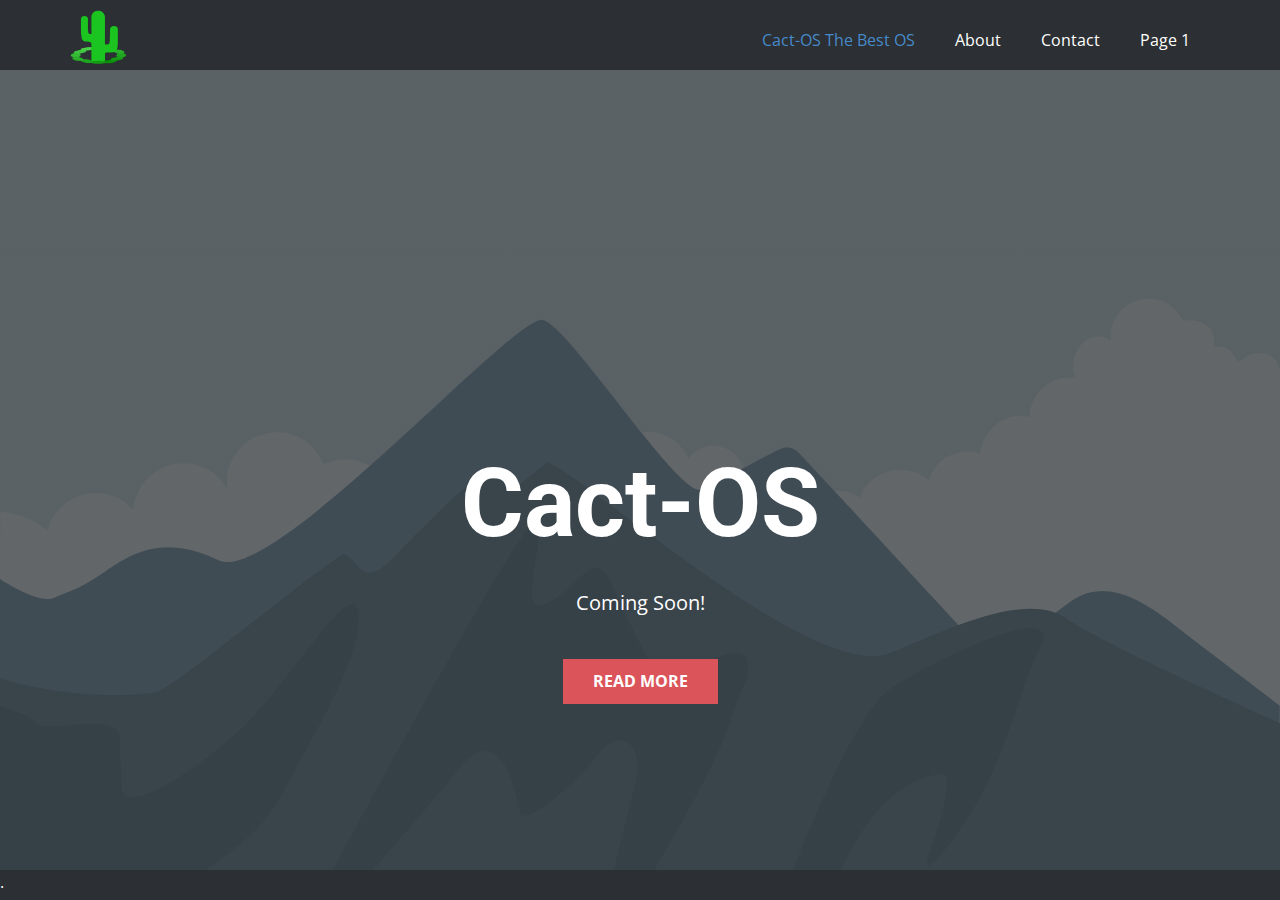
<file: index.html>
<!DOCTYPE html>
<html style="font-size: 16px;">
  <head>
	  <link href="https://Minimalist.coolcodersj.repl.co/style.css" rel="stylesheet" type="text/css" />
    <meta name="viewport" content="width=device-width, initial-scale=1.0">
    <meta charset="utf-8">
    <meta name="keywords" content="os">
    <meta name="description" content="Cact-OS is a free OS for your pc!
This OS should not be used as your main OS">
    <meta name="page_type" content="np-template-header-footer-from-plugin">
    <title>Cact-OS The Best OS</title>
    <link rel="stylesheet" href="nicepage.css" media="screen">
<link rel="stylesheet" href="Cact-OS-The-Best-OS.css" media="screen">
    <script class="u-script" type="text/javascript" src="jquery.js" defer=""></script>
    <script class="u-script" type="text/javascript" src="nicepage.js" defer=""></script>
    <meta name="generator" content="Nicepage 3.8.0, nicepage.com">
    <link id="u-theme-google-font" rel="stylesheet" href="https://fonts.googleapis.com/css?family=Roboto:100,100i,300,300i,400,400i,500,500i,700,700i,900,900i|Open+Sans:300,300i,400,400i,600,600i,700,700i,800,800i">


    <script type="application/ld+json">{
		"@context": "http://schema.org",
		"@type": "Organization",
		"name": "",
		"url": "index.html"
}</script>
    <meta property="og:title" content="Cact-OS The Best OS">
    <meta property="og:type" content="website">
    <meta property="og:description" content="Cact-OS is a free OS for your pc!
This OS should not be used as your main OS">
    <meta name="theme-color" content="#478ac9">
    <link rel="canonical" href="index.html">
    <meta property="og:url" content="index.html">
  </head>
  <body data-home-page="Cact-OS-The-Best-OS.html" data-home-page-title="Cact-OS The Best OS" class="u-body"><header class="u-clearfix u-header u-header" id="sec-d1e7"><div class="u-clearfix u-sheet u-sheet-1">
        <nav class="u-menu u-menu-dropdown u-offcanvas u-menu-1">
          <div class="menu-collapse" style="font-size: 1rem; letter-spacing: 0px;">
            <a class="u-button-style u-custom-left-right-menu-spacing u-custom-padding-bottom u-custom-top-bottom-menu-spacing u-nav-link u-text-active-palette-1-base u-text-hover-palette-2-base" href="#">
              <svg><use xmlns:xlink="http://www.w3.org/1999/xlink" xlink:href="#menu-hamburger"></use></svg>
              <svg version="1.1" xmlns="http://www.w3.org/2000/svg" xmlns:xlink="http://www.w3.org/1999/xlink"><defs><symbol id="menu-hamburger" viewBox="0 0 16 16" style="width: 16px; height: 16px;"><rect y="1" width="16" height="2"></rect><rect y="7" width="16" height="2"></rect><rect y="13" width="16" height="2"></rect>
</symbol>
</defs></svg>
            </a>
          </div>
          <div class="u-nav-container">
            <ul class="u-nav u-unstyled u-nav-1"><li class="u-nav-item"><a class="u-button-style u-nav-link u-text-active-palette-1-base u-text-hover-palette-2-base" href="Cact-OS-The-Best-OS.html" style="padding: 10px 20px;">Cact-OS The Best OS</a>
</li><li class="u-nav-item"><a class="u-button-style u-nav-link u-text-active-palette-1-base u-text-hover-palette-2-base" href="About.html" style="padding: 10px 20px;">About</a>
</li><li class="u-nav-item"><a class="u-button-style u-nav-link u-text-active-palette-1-base u-text-hover-palette-2-base" href="Contact.html" style="padding: 10px 20px;">Contact</a>
</li><li class="u-nav-item"><a class="u-button-style u-nav-link u-text-active-palette-1-base u-text-hover-palette-2-base" href="Page-1.html" style="padding: 10px 20px;">Page 1</a>
</li></ul>
          </div>
          <div class="u-nav-container-collapse">
            <div class="u-black u-container-style u-inner-container-layout u-opacity u-opacity-95 u-sidenav">
              <div class="u-sidenav-overflow">
                <div class="u-menu-close"></div>
                <ul class="u-align-center u-nav u-popupmenu-items u-unstyled u-nav-2"><li class="u-nav-item"><a class="u-button-style u-nav-link" href="Cact-OS-The-Best-OS.html">Cact-OS The Best OS</a>
</li><li class="u-nav-item"><a class="u-button-style u-nav-link" href="About.html">About</a>
</li><li class="u-nav-item"><a class="u-button-style u-nav-link" href="Contact.html">Contact</a>
</li><li class="u-nav-item"><a class="u-button-style u-nav-link" href="Page-1.html">Page 1</a>
</li></ul>
              </div>
            </div>
            <div class="u-black u-menu-overlay u-opacity u-opacity-70"></div>
          </div>
        </nav>
        <a href="https://cact-os.github.io/"><img src="images/79711773.png" alt="" class="u-image u-image-default u-preserve-proportions u-image-1" data-image-width="200" data-image-height="200"></a>
      </div></header>
    <section class="u-align-center u-clearfix u-image u-shading u-section-1" src="" data-image-width="256" data-image-height="256" id="sec-c2dc">
      <div class="u-clearfix u-sheet u-sheet-1">
        <h1 class="u-text u-title u-text-1">Cact-OS</h1>
        <p class="u-large-text u-text u-text-variant u-text-2">Coming Soon!</p>
        <a href="#" class="u-btn u-button-style u-palette-2-base u-btn-1">Read More</a>
      </div>
    </section>


      </a>.
    </section>
  </body>
</html>
</file>
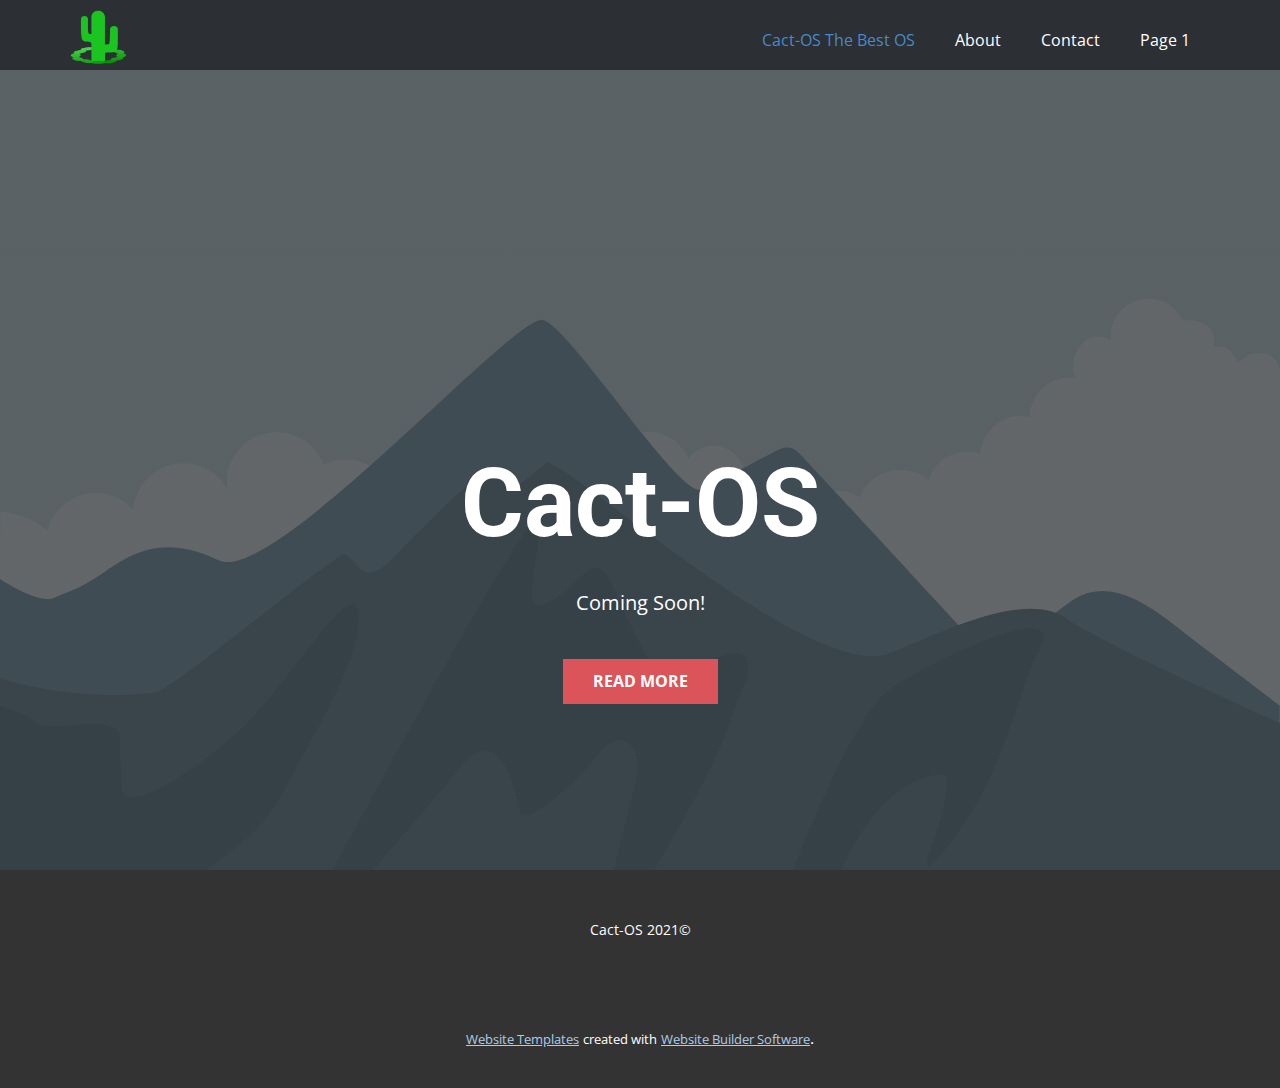
<file: Cact-OS-The-Best-OS.html>
<!DOCTYPE html>
<html style="font-size: 16px;">
  <head>
    <meta name="viewport" content="width=device-width, initial-scale=1.0">
    <meta charset="utf-8">
    <meta name="keywords" content="os">
    <meta name="description" content="Cact-OS is a free OS for your pc!
This OS should not be used as your main OS">
    <meta name="page_type" content="np-template-header-footer-from-plugin">
    <title>Cact-OS The Best OS</title>
    <link rel="stylesheet" href="nicepage.css" media="screen">
<link rel="stylesheet" href="Cact-OS-The-Best-OS.css" media="screen">
    <script class="u-script" type="text/javascript" src="jquery.js" defer=""></script>
    <script class="u-script" type="text/javascript" src="nicepage.js" defer=""></script>
    <meta name="generator" content="Nicepage 3.8.0, nicepage.com">
    <link id="u-theme-google-font" rel="stylesheet" href="https://fonts.googleapis.com/css?family=Roboto:100,100i,300,300i,400,400i,500,500i,700,700i,900,900i|Open+Sans:300,300i,400,400i,600,600i,700,700i,800,800i">


    <script type="application/ld+json">{
		"@context": "http://schema.org",
		"@type": "Organization",
		"name": "",
		"url": "index.html"
}</script>
    <meta property="og:title" content="Cact-OS The Best OS">
    <meta property="og:type" content="website">
    <meta property="og:description" content="Cact-OS is a free OS for your pc!
This OS should not be used as your main OS">
    <meta name="theme-color" content="#478ac9">
    <link rel="canonical" href="index.html">
    <meta property="og:url" content="index.html">
  </head>
  <body class="u-body"><header class="u-clearfix u-header u-header" id="sec-d1e7"><div class="u-clearfix u-sheet u-sheet-1">
        <nav class="u-menu u-menu-dropdown u-offcanvas u-menu-1">
          <div class="menu-collapse" style="font-size: 1rem; letter-spacing: 0px;">
            <a class="u-button-style u-custom-left-right-menu-spacing u-custom-padding-bottom u-custom-top-bottom-menu-spacing u-nav-link u-text-active-palette-1-base u-text-hover-palette-2-base" href="#">
              <svg><use xmlns:xlink="http://www.w3.org/1999/xlink" xlink:href="#menu-hamburger"></use></svg>
              <svg version="1.1" xmlns="http://www.w3.org/2000/svg" xmlns:xlink="http://www.w3.org/1999/xlink"><defs><symbol id="menu-hamburger" viewBox="0 0 16 16" style="width: 16px; height: 16px;"><rect y="1" width="16" height="2"></rect><rect y="7" width="16" height="2"></rect><rect y="13" width="16" height="2"></rect>
</symbol>
</defs></svg>
            </a>
          </div>
          <div class="u-nav-container">
            <ul class="u-nav u-unstyled u-nav-1"><li class="u-nav-item"><a class="u-button-style u-nav-link u-text-active-palette-1-base u-text-hover-palette-2-base" href="Cact-OS-The-Best-OS.html" style="padding: 10px 20px;">Cact-OS The Best OS</a>
</li><li class="u-nav-item"><a class="u-button-style u-nav-link u-text-active-palette-1-base u-text-hover-palette-2-base" href="About.html" style="padding: 10px 20px;">About</a>
</li><li class="u-nav-item"><a class="u-button-style u-nav-link u-text-active-palette-1-base u-text-hover-palette-2-base" href="Contact.html" style="padding: 10px 20px;">Contact</a>
</li><li class="u-nav-item"><a class="u-button-style u-nav-link u-text-active-palette-1-base u-text-hover-palette-2-base" href="Page-1.html" style="padding: 10px 20px;">Page 1</a>
</li></ul>
          </div>
          <div class="u-nav-container-collapse">
            <div class="u-black u-container-style u-inner-container-layout u-opacity u-opacity-95 u-sidenav">
              <div class="u-sidenav-overflow">
                <div class="u-menu-close"></div>
                <ul class="u-align-center u-nav u-popupmenu-items u-unstyled u-nav-2"><li class="u-nav-item"><a class="u-button-style u-nav-link" href="Cact-OS-The-Best-OS.html">Cact-OS The Best OS</a>
</li><li class="u-nav-item"><a class="u-button-style u-nav-link" href="About.html">About</a>
</li><li class="u-nav-item"><a class="u-button-style u-nav-link" href="Contact.html">Contact</a>
</li><li class="u-nav-item"><a class="u-button-style u-nav-link" href="Page-1.html">Page 1</a>
</li></ul>
              </div>
            </div>
            <div class="u-black u-menu-overlay u-opacity u-opacity-70"></div>
          </div>
        </nav>
        <a href="https://cact-os.github.io/"><img src="images/79711773.png" alt="" class="u-image u-image-default u-preserve-proportions u-image-1" data-image-width="200" data-image-height="200"></a>
      </div></header>
    <section class="u-align-center u-clearfix u-image u-shading u-section-1" src="" data-image-width="256" data-image-height="256" id="sec-c2dc">
      <div class="u-clearfix u-sheet u-sheet-1">
        <h1 class="u-text u-title u-text-1">Cact-OS</h1>
        <p class="u-large-text u-text u-text-variant u-text-2">Coming Soon!</p>
        <a href="#" class="u-btn u-button-style u-palette-2-base u-btn-1">Read More</a>
      </div>
    </section>


    <footer class="u-align-center u-clearfix u-footer u-grey-80 u-footer" id="sec-3c33"><div class="u-clearfix u-sheet u-sheet-1">
        <p class="u-small-text u-text u-text-variant u-text-1">Cact-OS 2021©</p>
      </div></footer>
    <section class="u-backlink u-clearfix u-grey-80">
      <a class="u-link" href="https://nicepage.com/website-templates" target="_blank">
        <span>Website Templates</span>
      </a>
      <p class="u-text">
        <span>created with</span>
      </p>
      <a class="u-link" href="https://nicepage.com/" target="_blank">
        <span>Website Builder Software</span>
      </a>.
    </section>
  </body>
</html>
</file>
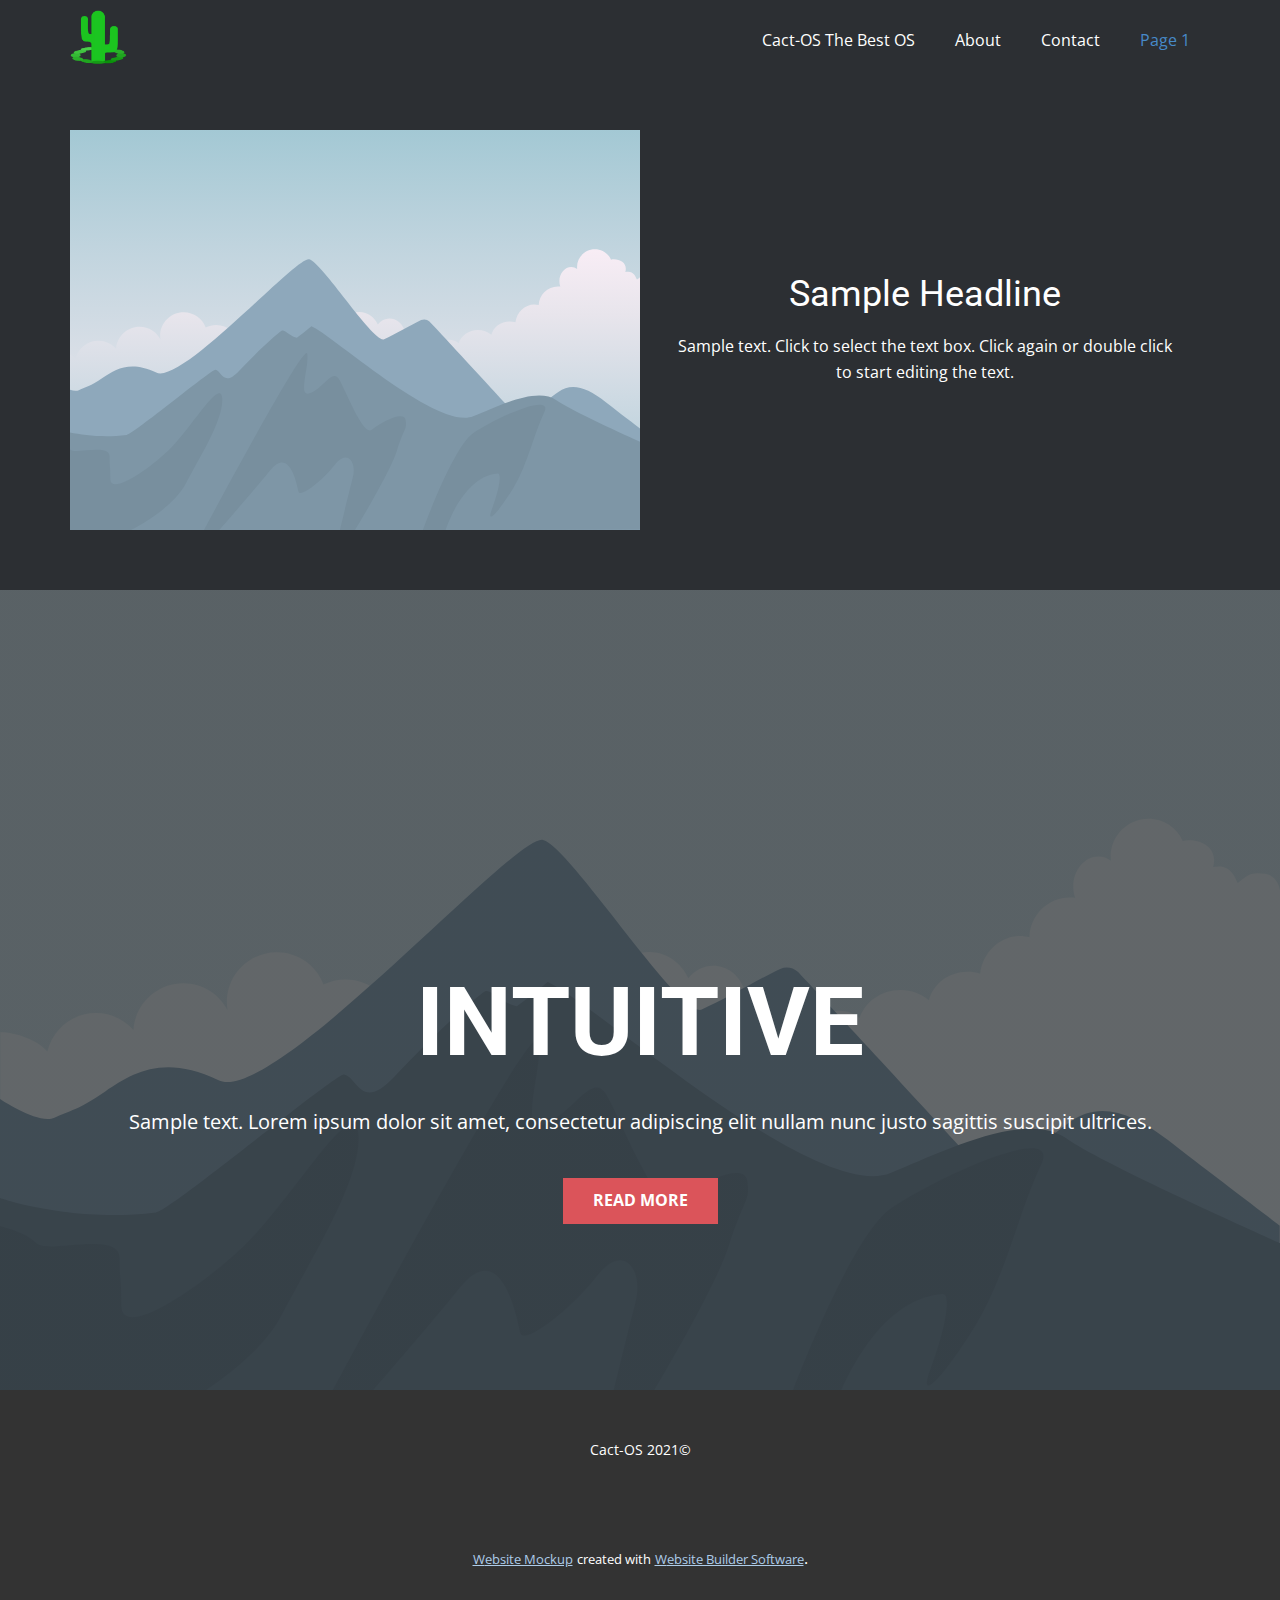
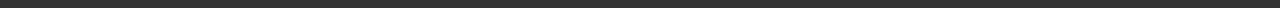
<file: Page-1.html>
<!DOCTYPE html>
<html style="font-size: 16px;">
  <head>
    <meta name="viewport" content="width=device-width, initial-scale=1.0">
    <meta charset="utf-8">
    <meta name="keywords" content="INTUITIVE">
    <meta name="description" content="">
    <meta name="page_type" content="np-template-header-footer-from-plugin">
    <title>Page 1</title>
    <link rel="stylesheet" href="nicepage.css" media="screen">
<link rel="stylesheet" href="Page-1.css" media="screen">
    <script class="u-script" type="text/javascript" src="jquery.js" defer=""></script>
    <script class="u-script" type="text/javascript" src="nicepage.js" defer=""></script>
    <meta name="generator" content="Nicepage 3.8.0, nicepage.com">
    <link id="u-theme-google-font" rel="stylesheet" href="https://fonts.googleapis.com/css?family=Roboto:100,100i,300,300i,400,400i,500,500i,700,700i,900,900i|Open+Sans:300,300i,400,400i,600,600i,700,700i,800,800i">



    <script type="application/ld+json">{
		"@context": "http://schema.org",
		"@type": "Organization",
		"name": "",
		"url": "index.html"
}</script>
    <meta property="og:title" content="Page 1">
    <meta property="og:type" content="website">
    <meta name="theme-color" content="#478ac9">
    <link rel="canonical" href="index.html">
    <meta property="og:url" content="index.html">
  </head>
  <body class="u-body"><header class="u-clearfix u-header u-header" id="sec-d1e7"><div class="u-clearfix u-sheet u-sheet-1">
        <nav class="u-menu u-menu-dropdown u-offcanvas u-menu-1">
          <div class="menu-collapse" style="font-size: 1rem; letter-spacing: 0px;">
            <a class="u-button-style u-custom-left-right-menu-spacing u-custom-padding-bottom u-custom-top-bottom-menu-spacing u-nav-link u-text-active-palette-1-base u-text-hover-palette-2-base" href="#">
              <svg><use xmlns:xlink="http://www.w3.org/1999/xlink" xlink:href="#menu-hamburger"></use></svg>
              <svg version="1.1" xmlns="http://www.w3.org/2000/svg" xmlns:xlink="http://www.w3.org/1999/xlink"><defs><symbol id="menu-hamburger" viewBox="0 0 16 16" style="width: 16px; height: 16px;"><rect y="1" width="16" height="2"></rect><rect y="7" width="16" height="2"></rect><rect y="13" width="16" height="2"></rect>
</symbol>
</defs></svg>
            </a>
          </div>
          <div class="u-nav-container">
            <ul class="u-nav u-unstyled u-nav-1"><li class="u-nav-item"><a class="u-button-style u-nav-link u-text-active-palette-1-base u-text-hover-palette-2-base" href="Cact-OS-The-Best-OS.html" style="padding: 10px 20px;">Cact-OS The Best OS</a>
</li><li class="u-nav-item"><a class="u-button-style u-nav-link u-text-active-palette-1-base u-text-hover-palette-2-base" href="About.html" style="padding: 10px 20px;">About</a>
</li><li class="u-nav-item"><a class="u-button-style u-nav-link u-text-active-palette-1-base u-text-hover-palette-2-base" href="Contact.html" style="padding: 10px 20px;">Contact</a>
</li><li class="u-nav-item"><a class="u-button-style u-nav-link u-text-active-palette-1-base u-text-hover-palette-2-base" href="Page-1.html" style="padding: 10px 20px;">Page 1</a>
</li></ul>
          </div>
          <div class="u-nav-container-collapse">
            <div class="u-black u-container-style u-inner-container-layout u-opacity u-opacity-95 u-sidenav">
              <div class="u-sidenav-overflow">
                <div class="u-menu-close"></div>
                <ul class="u-align-center u-nav u-popupmenu-items u-unstyled u-nav-2"><li class="u-nav-item"><a class="u-button-style u-nav-link" href="Cact-OS-The-Best-OS.html">Cact-OS The Best OS</a>
</li><li class="u-nav-item"><a class="u-button-style u-nav-link" href="About.html">About</a>
</li><li class="u-nav-item"><a class="u-button-style u-nav-link" href="Contact.html">Contact</a>
</li><li class="u-nav-item"><a class="u-button-style u-nav-link" href="Page-1.html">Page 1</a>
</li></ul>
              </div>
            </div>
            <div class="u-black u-menu-overlay u-opacity u-opacity-70"></div>
          </div>
        </nav>
        <a href="https://cact-os.github.io/"><img src="images/79711773.png" alt="" class="u-image u-image-default u-preserve-proportions u-image-1" data-image-width="200" data-image-height="200"></a>
      </div></header>
    <section class="u-clearfix u-section-1" id="sec-8bf0">
      <div class="u-clearfix u-sheet u-sheet-1">
        <div class="u-clearfix u-expanded-width u-layout-wrap u-layout-wrap-1">
          <div class="u-layout">
            <div class="u-layout-row">
              <div class="u-container-style u-image u-layout-cell u-size-30 u-image-1" data-image-width="400" data-image-height="265">
                <div class="u-container-layout u-valign-top u-container-layout-1"></div>
              </div>
              <div class="u-align-center u-container-style u-layout-cell u-size-30 u-layout-cell-2">
                <div class="u-container-layout u-valign-middle u-container-layout-2">
                  <h2 class="u-text u-text-default u-text-1">Sample Headline</h2>
                  <p class="u-text u-text-default u-text-2">Sample text. Click to select the text box. Click again or double click to start editing the text.</p>
                </div>
              </div>
            </div>
          </div>
        </div>
      </div>
    </section>
    <section class="u-align-center u-clearfix u-image u-shading u-section-2" src="" data-image-width="256" data-image-height="256" id="sec-90c5">
      <div class="u-clearfix u-sheet u-valign-middle u-sheet-1">
        <h1 class="u-text u-title u-text-1">INTUITIVE</h1>
        <p class="u-large-text u-text u-text-variant u-text-2">Sample text. Lorem ipsum dolor sit amet, consectetur adipiscing elit nullam nunc justo sagittis suscipit ultrices.</p>
        <a href="#" class="u-btn u-button-style u-palette-2-base u-btn-1">Read More</a>
      </div>
    </section>


    <footer class="u-align-center u-clearfix u-footer u-grey-80 u-footer" id="sec-3c33"><div class="u-clearfix u-sheet u-sheet-1">
        <p class="u-small-text u-text u-text-variant u-text-1">Cact-OS 2021©</p>
      </div></footer>
    <section class="u-backlink u-clearfix u-grey-80">
      <a class="u-link" href="https://nicepage.com/website-mockup" target="_blank">
        <span>Website Mockup</span>
      </a>
      <p class="u-text">
        <span>created with</span>
      </p>
      <a class="u-link" href="https://nicepage.com/" target="_blank">
        <span>Website Builder Software</span>
      </a>.
    </section>
  </body>
</html>
</file>
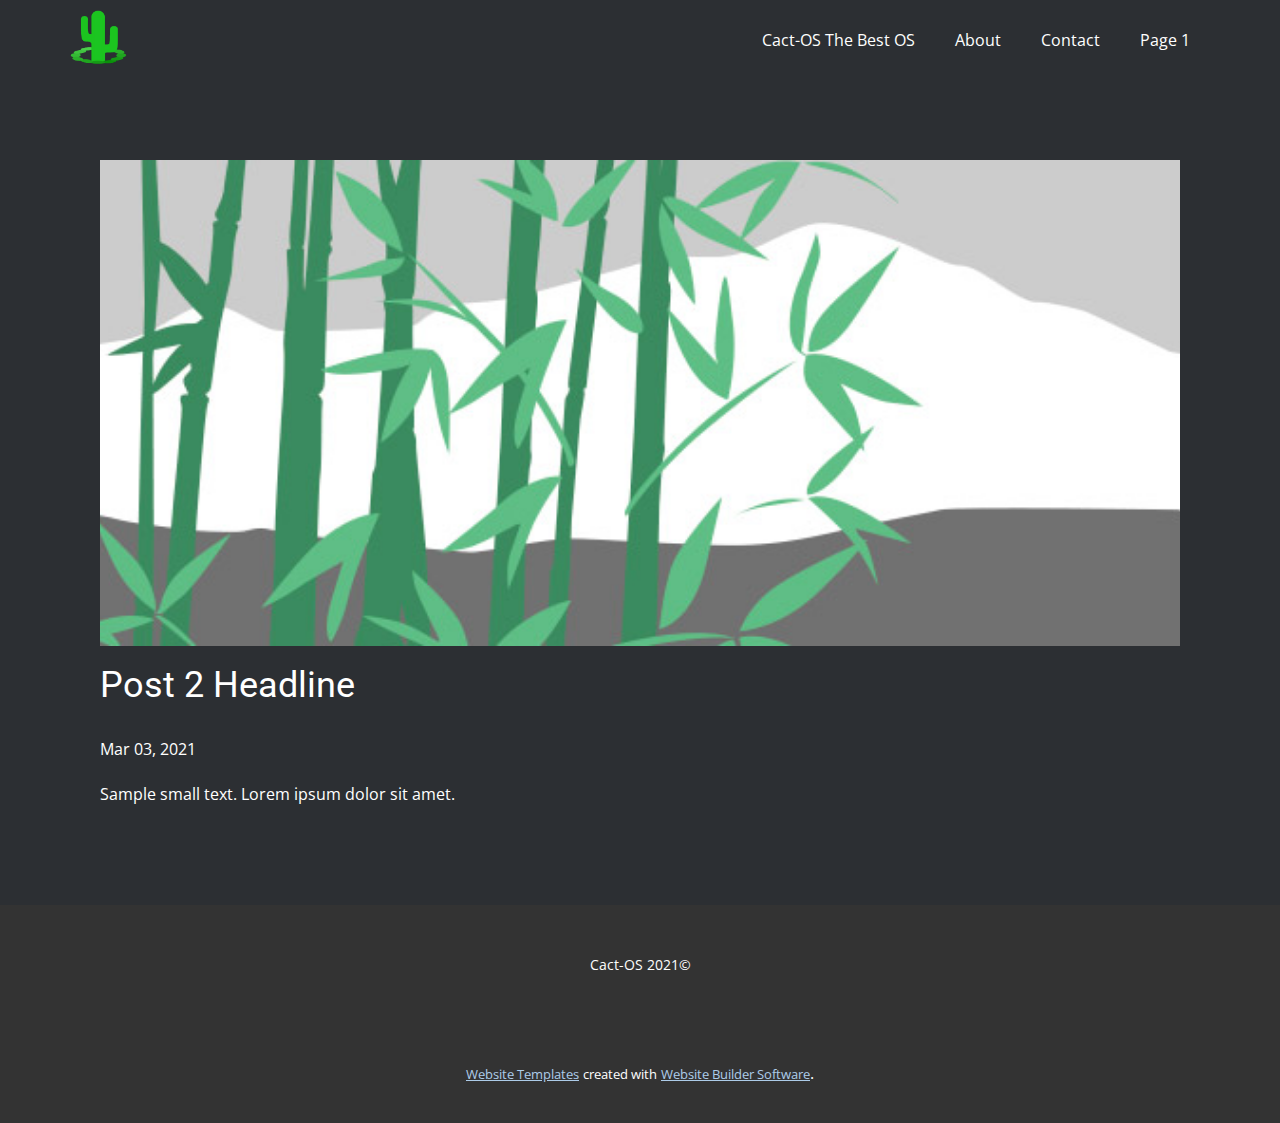
<file: blog/post-1.html>
<!doctype html>
<html style="font-size: 16px;"><head>
    <meta name="viewport" content="width=device-width, initial-scale=1.0">
    <meta charset="utf-8">
    <meta name="keywords" content="Post 1 Headline">
    <meta name="description" content="">
    <meta name="page_type" content="np-template-header-footer-from-plugin">
    <title>Post 2 Headline</title>
    <link rel="stylesheet" href="../nicepage.css" media="screen">
<link rel="stylesheet" href="../Post-Template.css" media="screen">
    <script class="u-script" type="text/javascript" src="../jquery.js" defer=""></script>
    <script class="u-script" type="text/javascript" src="../nicepage.js" defer=""></script>
    <meta name="generator" content="Nicepage 3.8.0, nicepage.com">
    <link id="u-theme-google-font" rel="stylesheet" href="https://fonts.googleapis.com/css?family=Roboto:100,100i,300,300i,400,400i,500,500i,700,700i,900,900i|Open+Sans:300,300i,400,400i,600,600i,700,700i,800,800i">
    
    
    <script type="application/ld+json">{
		"@context": "http://schema.org",
		"@type": "Organization",
		"name": "",
		"url": "index.html"
}</script>
    <meta property="og:title" content="Post Template">
    <meta property="og:type" content="website">
    <meta name="theme-color" content="#478ac9">
    <link rel="canonical" href="../index.html">
    <meta property="og:url" content="index.html">
  </head>
  <body class="u-body"><header class="u-clearfix u-header u-header" id="sec-d1e7"><div class="u-clearfix u-sheet u-sheet-1">
        <nav class="u-menu u-menu-dropdown u-offcanvas u-menu-1">
          <div class="menu-collapse" style="font-size: 1rem; letter-spacing: 0px;">
            <a class="u-button-style u-custom-left-right-menu-spacing u-custom-padding-bottom u-custom-top-bottom-menu-spacing u-nav-link u-text-active-palette-1-base u-text-hover-palette-2-base" href="#">
              <svg><use xmlns:xlink="http://www.w3.org/1999/xlink" xlink:href="#menu-hamburger"></use></svg>
              <svg version="1.1" xmlns="http://www.w3.org/2000/svg" xmlns:xlink="http://www.w3.org/1999/xlink"><defs><symbol id="menu-hamburger" viewBox="0 0 16 16" style="width: 16px; height: 16px;"><rect y="1" width="16" height="2"></rect><rect y="7" width="16" height="2"></rect><rect y="13" width="16" height="2"></rect>
</symbol>
</defs></svg>
            </a>
          </div>
          <div class="u-nav-container">
            <ul class="u-nav u-unstyled u-nav-1"><li class="u-nav-item"><a class="u-button-style u-nav-link u-text-active-palette-1-base u-text-hover-palette-2-base" href="../Cact-OS-The-Best-OS.html" style="padding: 10px 20px;">Cact-OS The Best OS</a>
</li><li class="u-nav-item"><a class="u-button-style u-nav-link u-text-active-palette-1-base u-text-hover-palette-2-base" href="../About.html" style="padding: 10px 20px;">About</a>
</li><li class="u-nav-item"><a class="u-button-style u-nav-link u-text-active-palette-1-base u-text-hover-palette-2-base" href="../Contact.html" style="padding: 10px 20px;">Contact</a>
</li><li class="u-nav-item"><a class="u-button-style u-nav-link u-text-active-palette-1-base u-text-hover-palette-2-base" href="../Page-1.html" style="padding: 10px 20px;">Page 1</a>
</li></ul>
          </div>
          <div class="u-nav-container-collapse">
            <div class="u-black u-container-style u-inner-container-layout u-opacity u-opacity-95 u-sidenav">
              <div class="u-sidenav-overflow">
                <div class="u-menu-close"></div>
                <ul class="u-align-center u-nav u-popupmenu-items u-unstyled u-nav-2"><li class="u-nav-item"><a class="u-button-style u-nav-link" href="../Cact-OS-The-Best-OS.html">Cact-OS The Best OS</a>
</li><li class="u-nav-item"><a class="u-button-style u-nav-link" href="../About.html">About</a>
</li><li class="u-nav-item"><a class="u-button-style u-nav-link" href="../Contact.html">Contact</a>
</li><li class="u-nav-item"><a class="u-button-style u-nav-link" href="../Page-1.html">Page 1</a>
</li></ul>
              </div>
            </div>
            <div class="u-black u-menu-overlay u-opacity u-opacity-70"></div>
          </div>
        </nav>
        <img src="../images/79711773.png" alt="" class="u-image u-image-default u-preserve-proportions u-image-1" data-image-width="200" data-image-height="200">
      </div></header>
    <section class="u-align-center u-clearfix u-section-1" id="sec-522e">
      <div class="u-clearfix u-sheet u-valign-middle-md u-valign-middle-sm u-valign-middle-xs u-sheet-1"><!--post_details--><!--post_details_options_json--><!--{"source":""}--><!--/post_details_options_json--><!--blog_post-->
        <div class="u-container-style u-expanded-width u-post-details u-post-details-1">
          <div class="u-container-layout u-valign-middle u-container-layout-1"><!--blog_post_image-->
            <img alt="" class="u-blog-control u-expanded-width u-image u-image-default u-image-1" src="[data-uri]"><!--/blog_post_image--><!--blog_post_header-->
            <h2 class="u-blog-control u-text u-text-1">Post 2 Headline</h2><!--/blog_post_header--><!--blog_post_metadata-->
            <div class="u-blog-control u-metadata u-metadata-1"><!--blog_post_metadata_date-->
              <span class="u-meta-date u-meta-icon">Mar 03, 2021</span><!--/blog_post_metadata_date--><!--blog_post_metadata_category-->
              <!--/blog_post_metadata_category--><!--blog_post_metadata_comments-->
              <!--/blog_post_metadata_comments-->
            </div><!--/blog_post_metadata--><!--blog_post_content-->
            <div class="u-align-justify u-blog-control u-post-content u-text u-text-2 fr-view">
  Sample small text. Lorem ipsum dolor sit amet.
  </div><!--/blog_post_content-->
          </div>
        </div><!--/blog_post--><!--/post_details-->
      </div>
    </section>
    
    
    <footer class="u-align-center u-clearfix u-footer u-grey-80 u-footer" id="sec-3c33"><div class="u-clearfix u-sheet u-sheet-1">
        <p class="u-small-text u-text u-text-variant u-text-1">Cact-OS 2021©</p>
      </div></footer>
    <section class="u-backlink u-clearfix u-grey-80">
      <a class="u-link" href="https://nicepage.com/website-templates" target="_blank">
        <span>Website Templates</span>
      </a>
      <p class="u-text">
        <span>created with</span>
      </p>
      <a class="u-link" href="https://nicepage.com/" target="_blank">
        <span>Website Builder Software</span>
      </a>. 
    </section>
  
</body></html>
</file>
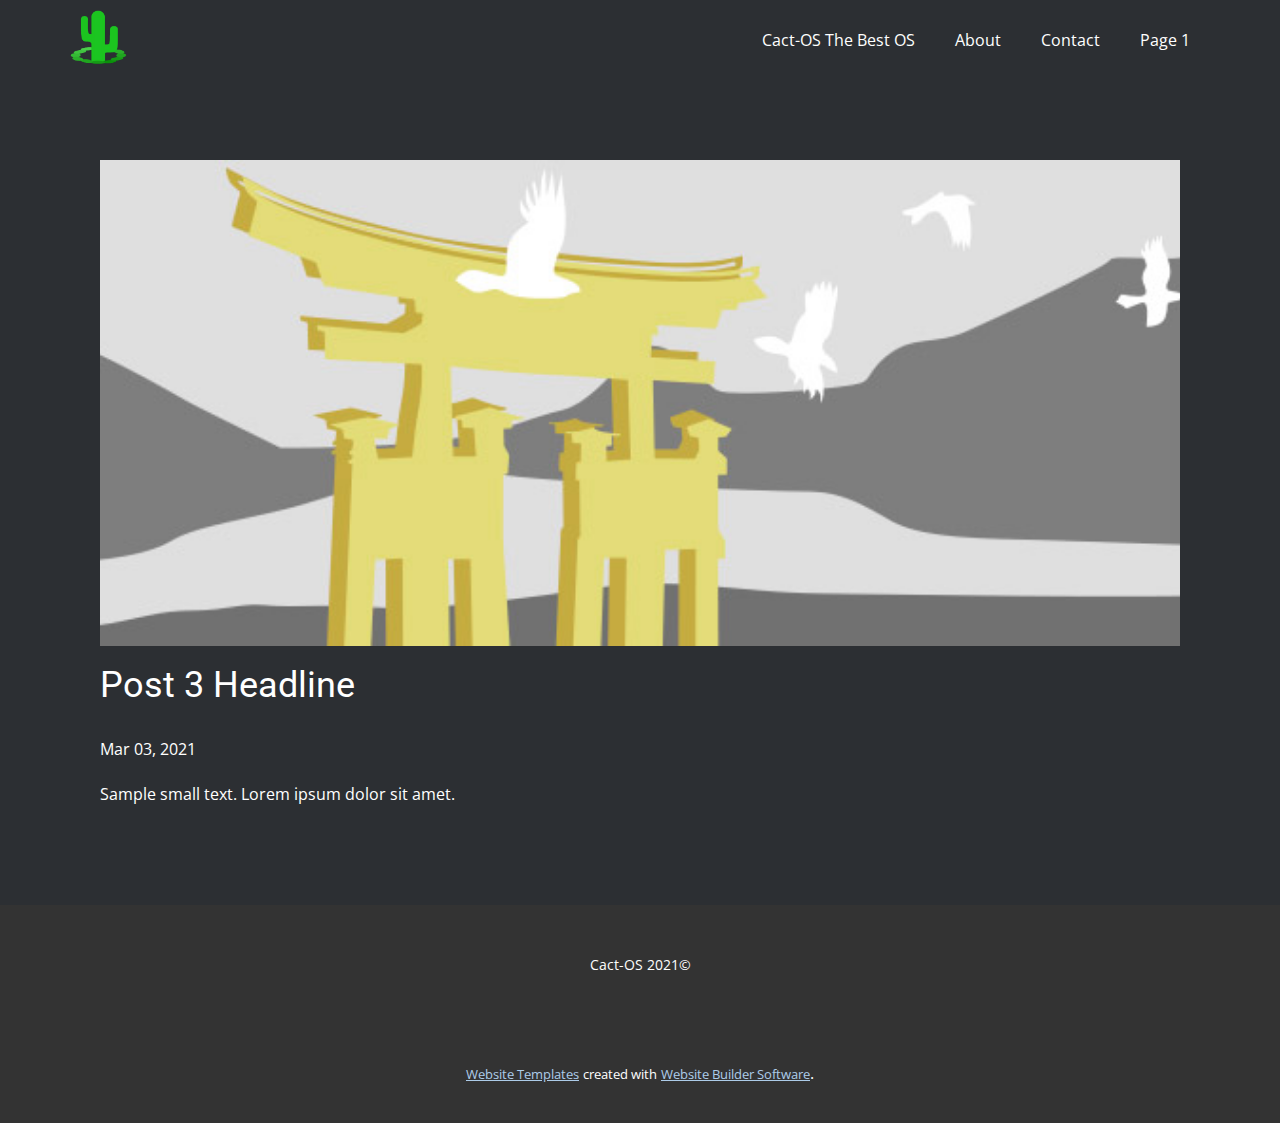
<file: blog/post-2.html>
<!doctype html>
<html style="font-size: 16px;"><head>
    <meta name="viewport" content="width=device-width, initial-scale=1.0">
    <meta charset="utf-8">
    <meta name="keywords" content="Post 1 Headline">
    <meta name="description" content="">
    <meta name="page_type" content="np-template-header-footer-from-plugin">
    <title>Post 3 Headline</title>
    <link rel="stylesheet" href="../nicepage.css" media="screen">
<link rel="stylesheet" href="../Post-Template.css" media="screen">
    <script class="u-script" type="text/javascript" src="../jquery.js" defer=""></script>
    <script class="u-script" type="text/javascript" src="../nicepage.js" defer=""></script>
    <meta name="generator" content="Nicepage 3.8.0, nicepage.com">
    <link id="u-theme-google-font" rel="stylesheet" href="https://fonts.googleapis.com/css?family=Roboto:100,100i,300,300i,400,400i,500,500i,700,700i,900,900i|Open+Sans:300,300i,400,400i,600,600i,700,700i,800,800i">
    
    
    <script type="application/ld+json">{
		"@context": "http://schema.org",
		"@type": "Organization",
		"name": "",
		"url": "index.html"
}</script>
    <meta property="og:title" content="Post Template">
    <meta property="og:type" content="website">
    <meta name="theme-color" content="#478ac9">
    <link rel="canonical" href="../index.html">
    <meta property="og:url" content="index.html">
  </head>
  <body class="u-body"><header class="u-clearfix u-header u-header" id="sec-d1e7"><div class="u-clearfix u-sheet u-sheet-1">
        <nav class="u-menu u-menu-dropdown u-offcanvas u-menu-1">
          <div class="menu-collapse" style="font-size: 1rem; letter-spacing: 0px;">
            <a class="u-button-style u-custom-left-right-menu-spacing u-custom-padding-bottom u-custom-top-bottom-menu-spacing u-nav-link u-text-active-palette-1-base u-text-hover-palette-2-base" href="#">
              <svg><use xmlns:xlink="http://www.w3.org/1999/xlink" xlink:href="#menu-hamburger"></use></svg>
              <svg version="1.1" xmlns="http://www.w3.org/2000/svg" xmlns:xlink="http://www.w3.org/1999/xlink"><defs><symbol id="menu-hamburger" viewBox="0 0 16 16" style="width: 16px; height: 16px;"><rect y="1" width="16" height="2"></rect><rect y="7" width="16" height="2"></rect><rect y="13" width="16" height="2"></rect>
</symbol>
</defs></svg>
            </a>
          </div>
          <div class="u-nav-container">
            <ul class="u-nav u-unstyled u-nav-1"><li class="u-nav-item"><a class="u-button-style u-nav-link u-text-active-palette-1-base u-text-hover-palette-2-base" href="../Cact-OS-The-Best-OS.html" style="padding: 10px 20px;">Cact-OS The Best OS</a>
</li><li class="u-nav-item"><a class="u-button-style u-nav-link u-text-active-palette-1-base u-text-hover-palette-2-base" href="../About.html" style="padding: 10px 20px;">About</a>
</li><li class="u-nav-item"><a class="u-button-style u-nav-link u-text-active-palette-1-base u-text-hover-palette-2-base" href="../Contact.html" style="padding: 10px 20px;">Contact</a>
</li><li class="u-nav-item"><a class="u-button-style u-nav-link u-text-active-palette-1-base u-text-hover-palette-2-base" href="../Page-1.html" style="padding: 10px 20px;">Page 1</a>
</li></ul>
          </div>
          <div class="u-nav-container-collapse">
            <div class="u-black u-container-style u-inner-container-layout u-opacity u-opacity-95 u-sidenav">
              <div class="u-sidenav-overflow">
                <div class="u-menu-close"></div>
                <ul class="u-align-center u-nav u-popupmenu-items u-unstyled u-nav-2"><li class="u-nav-item"><a class="u-button-style u-nav-link" href="../Cact-OS-The-Best-OS.html">Cact-OS The Best OS</a>
</li><li class="u-nav-item"><a class="u-button-style u-nav-link" href="../About.html">About</a>
</li><li class="u-nav-item"><a class="u-button-style u-nav-link" href="../Contact.html">Contact</a>
</li><li class="u-nav-item"><a class="u-button-style u-nav-link" href="../Page-1.html">Page 1</a>
</li></ul>
              </div>
            </div>
            <div class="u-black u-menu-overlay u-opacity u-opacity-70"></div>
          </div>
        </nav>
        <img src="../images/79711773.png" alt="" class="u-image u-image-default u-preserve-proportions u-image-1" data-image-width="200" data-image-height="200">
      </div></header>
    <section class="u-align-center u-clearfix u-section-1" id="sec-522e">
      <div class="u-clearfix u-sheet u-valign-middle-md u-valign-middle-sm u-valign-middle-xs u-sheet-1"><!--post_details--><!--post_details_options_json--><!--{"source":""}--><!--/post_details_options_json--><!--blog_post-->
        <div class="u-container-style u-expanded-width u-post-details u-post-details-1">
          <div class="u-container-layout u-valign-middle u-container-layout-1"><!--blog_post_image-->
            <img alt="" class="u-blog-control u-expanded-width u-image u-image-default u-image-1" src="[data-uri]"><!--/blog_post_image--><!--blog_post_header-->
            <h2 class="u-blog-control u-text u-text-1">Post 3 Headline</h2><!--/blog_post_header--><!--blog_post_metadata-->
            <div class="u-blog-control u-metadata u-metadata-1"><!--blog_post_metadata_date-->
              <span class="u-meta-date u-meta-icon">Mar 03, 2021</span><!--/blog_post_metadata_date--><!--blog_post_metadata_category-->
              <!--/blog_post_metadata_category--><!--blog_post_metadata_comments-->
              <!--/blog_post_metadata_comments-->
            </div><!--/blog_post_metadata--><!--blog_post_content-->
            <div class="u-align-justify u-blog-control u-post-content u-text u-text-2 fr-view">
  Sample small text. Lorem ipsum dolor sit amet.
  </div><!--/blog_post_content-->
          </div>
        </div><!--/blog_post--><!--/post_details-->
      </div>
    </section>
    
    
    <footer class="u-align-center u-clearfix u-footer u-grey-80 u-footer" id="sec-3c33"><div class="u-clearfix u-sheet u-sheet-1">
        <p class="u-small-text u-text u-text-variant u-text-1">Cact-OS 2021©</p>
      </div></footer>
    <section class="u-backlink u-clearfix u-grey-80">
      <a class="u-link" href="https://nicepage.com/website-templates" target="_blank">
        <span>Website Templates</span>
      </a>
      <p class="u-text">
        <span>created with</span>
      </p>
      <a class="u-link" href="https://nicepage.com/" target="_blank">
        <span>Website Builder Software</span>
      </a>. 
    </section>
  
</body></html>
</file>
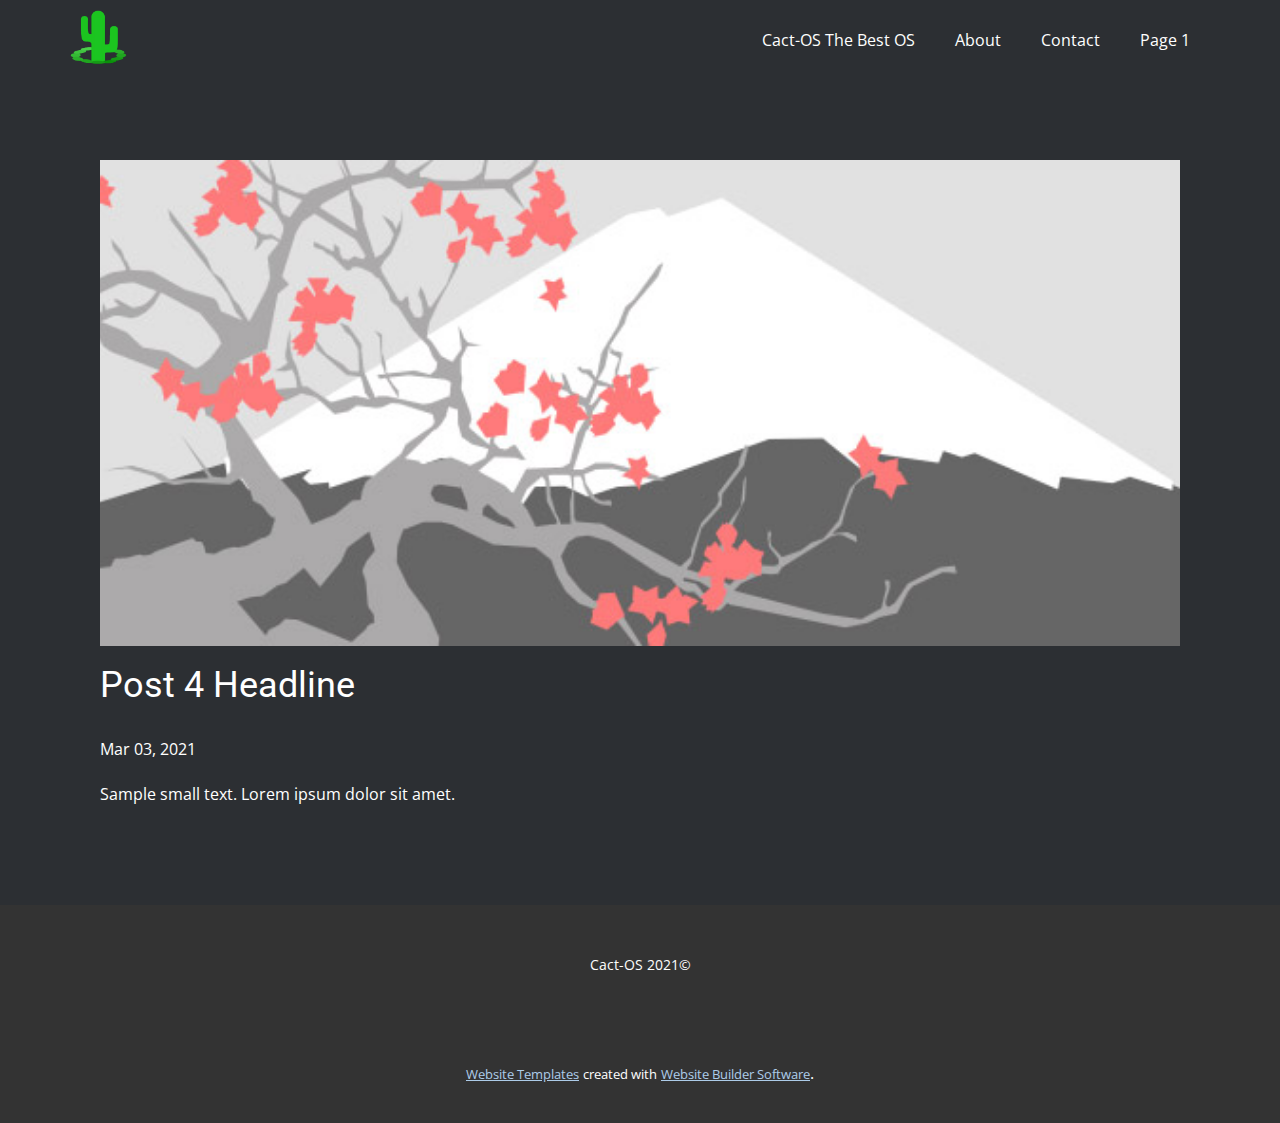
<file: blog/post-3.html>
<!doctype html>
<html style="font-size: 16px;"><head>
    <meta name="viewport" content="width=device-width, initial-scale=1.0">
    <meta charset="utf-8">
    <meta name="keywords" content="Post 1 Headline">
    <meta name="description" content="">
    <meta name="page_type" content="np-template-header-footer-from-plugin">
    <title>Post 4 Headline</title>
    <link rel="stylesheet" href="../nicepage.css" media="screen">
<link rel="stylesheet" href="../Post-Template.css" media="screen">
    <script class="u-script" type="text/javascript" src="../jquery.js" defer=""></script>
    <script class="u-script" type="text/javascript" src="../nicepage.js" defer=""></script>
    <meta name="generator" content="Nicepage 3.8.0, nicepage.com">
    <link id="u-theme-google-font" rel="stylesheet" href="https://fonts.googleapis.com/css?family=Roboto:100,100i,300,300i,400,400i,500,500i,700,700i,900,900i|Open+Sans:300,300i,400,400i,600,600i,700,700i,800,800i">
    
    
    <script type="application/ld+json">{
		"@context": "http://schema.org",
		"@type": "Organization",
		"name": "",
		"url": "index.html"
}</script>
    <meta property="og:title" content="Post Template">
    <meta property="og:type" content="website">
    <meta name="theme-color" content="#478ac9">
    <link rel="canonical" href="../index.html">
    <meta property="og:url" content="index.html">
  </head>
  <body class="u-body"><header class="u-clearfix u-header u-header" id="sec-d1e7"><div class="u-clearfix u-sheet u-sheet-1">
        <nav class="u-menu u-menu-dropdown u-offcanvas u-menu-1">
          <div class="menu-collapse" style="font-size: 1rem; letter-spacing: 0px;">
            <a class="u-button-style u-custom-left-right-menu-spacing u-custom-padding-bottom u-custom-top-bottom-menu-spacing u-nav-link u-text-active-palette-1-base u-text-hover-palette-2-base" href="#">
              <svg><use xmlns:xlink="http://www.w3.org/1999/xlink" xlink:href="#menu-hamburger"></use></svg>
              <svg version="1.1" xmlns="http://www.w3.org/2000/svg" xmlns:xlink="http://www.w3.org/1999/xlink"><defs><symbol id="menu-hamburger" viewBox="0 0 16 16" style="width: 16px; height: 16px;"><rect y="1" width="16" height="2"></rect><rect y="7" width="16" height="2"></rect><rect y="13" width="16" height="2"></rect>
</symbol>
</defs></svg>
            </a>
          </div>
          <div class="u-nav-container">
            <ul class="u-nav u-unstyled u-nav-1"><li class="u-nav-item"><a class="u-button-style u-nav-link u-text-active-palette-1-base u-text-hover-palette-2-base" href="../Cact-OS-The-Best-OS.html" style="padding: 10px 20px;">Cact-OS The Best OS</a>
</li><li class="u-nav-item"><a class="u-button-style u-nav-link u-text-active-palette-1-base u-text-hover-palette-2-base" href="../About.html" style="padding: 10px 20px;">About</a>
</li><li class="u-nav-item"><a class="u-button-style u-nav-link u-text-active-palette-1-base u-text-hover-palette-2-base" href="../Contact.html" style="padding: 10px 20px;">Contact</a>
</li><li class="u-nav-item"><a class="u-button-style u-nav-link u-text-active-palette-1-base u-text-hover-palette-2-base" href="../Page-1.html" style="padding: 10px 20px;">Page 1</a>
</li></ul>
          </div>
          <div class="u-nav-container-collapse">
            <div class="u-black u-container-style u-inner-container-layout u-opacity u-opacity-95 u-sidenav">
              <div class="u-sidenav-overflow">
                <div class="u-menu-close"></div>
                <ul class="u-align-center u-nav u-popupmenu-items u-unstyled u-nav-2"><li class="u-nav-item"><a class="u-button-style u-nav-link" href="../Cact-OS-The-Best-OS.html">Cact-OS The Best OS</a>
</li><li class="u-nav-item"><a class="u-button-style u-nav-link" href="../About.html">About</a>
</li><li class="u-nav-item"><a class="u-button-style u-nav-link" href="../Contact.html">Contact</a>
</li><li class="u-nav-item"><a class="u-button-style u-nav-link" href="../Page-1.html">Page 1</a>
</li></ul>
              </div>
            </div>
            <div class="u-black u-menu-overlay u-opacity u-opacity-70"></div>
          </div>
        </nav>
        <img src="../images/79711773.png" alt="" class="u-image u-image-default u-preserve-proportions u-image-1" data-image-width="200" data-image-height="200">
      </div></header>
    <section class="u-align-center u-clearfix u-section-1" id="sec-522e">
      <div class="u-clearfix u-sheet u-valign-middle-md u-valign-middle-sm u-valign-middle-xs u-sheet-1"><!--post_details--><!--post_details_options_json--><!--{"source":""}--><!--/post_details_options_json--><!--blog_post-->
        <div class="u-container-style u-expanded-width u-post-details u-post-details-1">
          <div class="u-container-layout u-valign-middle u-container-layout-1"><!--blog_post_image-->
            <img alt="" class="u-blog-control u-expanded-width u-image u-image-default u-image-1" src="[data-uri]"><!--/blog_post_image--><!--blog_post_header-->
            <h2 class="u-blog-control u-text u-text-1">Post 4 Headline</h2><!--/blog_post_header--><!--blog_post_metadata-->
            <div class="u-blog-control u-metadata u-metadata-1"><!--blog_post_metadata_date-->
              <span class="u-meta-date u-meta-icon">Mar 03, 2021</span><!--/blog_post_metadata_date--><!--blog_post_metadata_category-->
              <!--/blog_post_metadata_category--><!--blog_post_metadata_comments-->
              <!--/blog_post_metadata_comments-->
            </div><!--/blog_post_metadata--><!--blog_post_content-->
            <div class="u-align-justify u-blog-control u-post-content u-text u-text-2 fr-view">
  Sample small text. Lorem ipsum dolor sit amet.
  </div><!--/blog_post_content-->
          </div>
        </div><!--/blog_post--><!--/post_details-->
      </div>
    </section>
    
    
    <footer class="u-align-center u-clearfix u-footer u-grey-80 u-footer" id="sec-3c33"><div class="u-clearfix u-sheet u-sheet-1">
        <p class="u-small-text u-text u-text-variant u-text-1">Cact-OS 2021©</p>
      </div></footer>
    <section class="u-backlink u-clearfix u-grey-80">
      <a class="u-link" href="https://nicepage.com/website-templates" target="_blank">
        <span>Website Templates</span>
      </a>
      <p class="u-text">
        <span>created with</span>
      </p>
      <a class="u-link" href="https://nicepage.com/" target="_blank">
        <span>Website Builder Software</span>
      </a>. 
    </section>
  
</body></html>
</file>
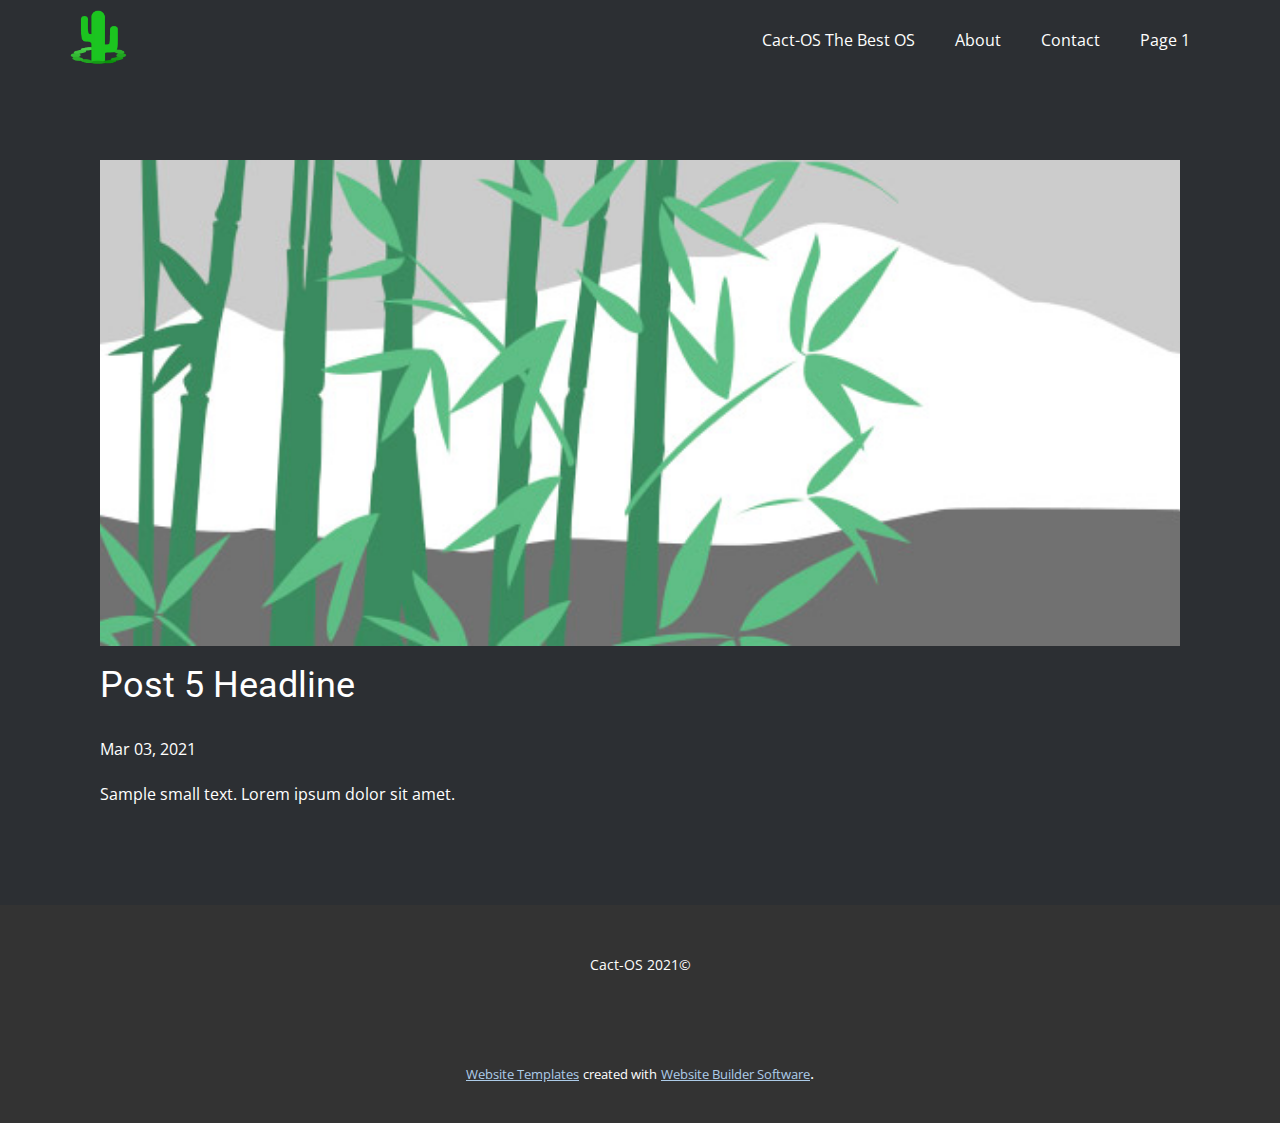
<file: blog/post-4.html>
<!doctype html>
<html style="font-size: 16px;"><head>
    <meta name="viewport" content="width=device-width, initial-scale=1.0">
    <meta charset="utf-8">
    <meta name="keywords" content="Post 1 Headline">
    <meta name="description" content="">
    <meta name="page_type" content="np-template-header-footer-from-plugin">
    <title>Post 5 Headline</title>
    <link rel="stylesheet" href="../nicepage.css" media="screen">
<link rel="stylesheet" href="../Post-Template.css" media="screen">
    <script class="u-script" type="text/javascript" src="../jquery.js" defer=""></script>
    <script class="u-script" type="text/javascript" src="../nicepage.js" defer=""></script>
    <meta name="generator" content="Nicepage 3.8.0, nicepage.com">
    <link id="u-theme-google-font" rel="stylesheet" href="https://fonts.googleapis.com/css?family=Roboto:100,100i,300,300i,400,400i,500,500i,700,700i,900,900i|Open+Sans:300,300i,400,400i,600,600i,700,700i,800,800i">
    
    
    <script type="application/ld+json">{
		"@context": "http://schema.org",
		"@type": "Organization",
		"name": "",
		"url": "index.html"
}</script>
    <meta property="og:title" content="Post Template">
    <meta property="og:type" content="website">
    <meta name="theme-color" content="#478ac9">
    <link rel="canonical" href="../index.html">
    <meta property="og:url" content="index.html">
  </head>
  <body class="u-body"><header class="u-clearfix u-header u-header" id="sec-d1e7"><div class="u-clearfix u-sheet u-sheet-1">
        <nav class="u-menu u-menu-dropdown u-offcanvas u-menu-1">
          <div class="menu-collapse" style="font-size: 1rem; letter-spacing: 0px;">
            <a class="u-button-style u-custom-left-right-menu-spacing u-custom-padding-bottom u-custom-top-bottom-menu-spacing u-nav-link u-text-active-palette-1-base u-text-hover-palette-2-base" href="#">
              <svg><use xmlns:xlink="http://www.w3.org/1999/xlink" xlink:href="#menu-hamburger"></use></svg>
              <svg version="1.1" xmlns="http://www.w3.org/2000/svg" xmlns:xlink="http://www.w3.org/1999/xlink"><defs><symbol id="menu-hamburger" viewBox="0 0 16 16" style="width: 16px; height: 16px;"><rect y="1" width="16" height="2"></rect><rect y="7" width="16" height="2"></rect><rect y="13" width="16" height="2"></rect>
</symbol>
</defs></svg>
            </a>
          </div>
          <div class="u-nav-container">
            <ul class="u-nav u-unstyled u-nav-1"><li class="u-nav-item"><a class="u-button-style u-nav-link u-text-active-palette-1-base u-text-hover-palette-2-base" href="../Cact-OS-The-Best-OS.html" style="padding: 10px 20px;">Cact-OS The Best OS</a>
</li><li class="u-nav-item"><a class="u-button-style u-nav-link u-text-active-palette-1-base u-text-hover-palette-2-base" href="../About.html" style="padding: 10px 20px;">About</a>
</li><li class="u-nav-item"><a class="u-button-style u-nav-link u-text-active-palette-1-base u-text-hover-palette-2-base" href="../Contact.html" style="padding: 10px 20px;">Contact</a>
</li><li class="u-nav-item"><a class="u-button-style u-nav-link u-text-active-palette-1-base u-text-hover-palette-2-base" href="../Page-1.html" style="padding: 10px 20px;">Page 1</a>
</li></ul>
          </div>
          <div class="u-nav-container-collapse">
            <div class="u-black u-container-style u-inner-container-layout u-opacity u-opacity-95 u-sidenav">
              <div class="u-sidenav-overflow">
                <div class="u-menu-close"></div>
                <ul class="u-align-center u-nav u-popupmenu-items u-unstyled u-nav-2"><li class="u-nav-item"><a class="u-button-style u-nav-link" href="../Cact-OS-The-Best-OS.html">Cact-OS The Best OS</a>
</li><li class="u-nav-item"><a class="u-button-style u-nav-link" href="../About.html">About</a>
</li><li class="u-nav-item"><a class="u-button-style u-nav-link" href="../Contact.html">Contact</a>
</li><li class="u-nav-item"><a class="u-button-style u-nav-link" href="../Page-1.html">Page 1</a>
</li></ul>
              </div>
            </div>
            <div class="u-black u-menu-overlay u-opacity u-opacity-70"></div>
          </div>
        </nav>
        <img src="../images/79711773.png" alt="" class="u-image u-image-default u-preserve-proportions u-image-1" data-image-width="200" data-image-height="200">
      </div></header>
    <section class="u-align-center u-clearfix u-section-1" id="sec-522e">
      <div class="u-clearfix u-sheet u-valign-middle-md u-valign-middle-sm u-valign-middle-xs u-sheet-1"><!--post_details--><!--post_details_options_json--><!--{"source":""}--><!--/post_details_options_json--><!--blog_post-->
        <div class="u-container-style u-expanded-width u-post-details u-post-details-1">
          <div class="u-container-layout u-valign-middle u-container-layout-1"><!--blog_post_image-->
            <img alt="" class="u-blog-control u-expanded-width u-image u-image-default u-image-1" src="[data-uri]"><!--/blog_post_image--><!--blog_post_header-->
            <h2 class="u-blog-control u-text u-text-1">Post 5 Headline</h2><!--/blog_post_header--><!--blog_post_metadata-->
            <div class="u-blog-control u-metadata u-metadata-1"><!--blog_post_metadata_date-->
              <span class="u-meta-date u-meta-icon">Mar 03, 2021</span><!--/blog_post_metadata_date--><!--blog_post_metadata_category-->
              <!--/blog_post_metadata_category--><!--blog_post_metadata_comments-->
              <!--/blog_post_metadata_comments-->
            </div><!--/blog_post_metadata--><!--blog_post_content-->
            <div class="u-align-justify u-blog-control u-post-content u-text u-text-2 fr-view">
  Sample small text. Lorem ipsum dolor sit amet.
  </div><!--/blog_post_content-->
          </div>
        </div><!--/blog_post--><!--/post_details-->
      </div>
    </section>
    
    
    <footer class="u-align-center u-clearfix u-footer u-grey-80 u-footer" id="sec-3c33"><div class="u-clearfix u-sheet u-sheet-1">
        <p class="u-small-text u-text u-text-variant u-text-1">Cact-OS 2021©</p>
      </div></footer>
    <section class="u-backlink u-clearfix u-grey-80">
      <a class="u-link" href="https://nicepage.com/website-templates" target="_blank">
        <span>Website Templates</span>
      </a>
      <p class="u-text">
        <span>created with</span>
      </p>
      <a class="u-link" href="https://nicepage.com/" target="_blank">
        <span>Website Builder Software</span>
      </a>. 
    </section>
  
</body></html>
</file>
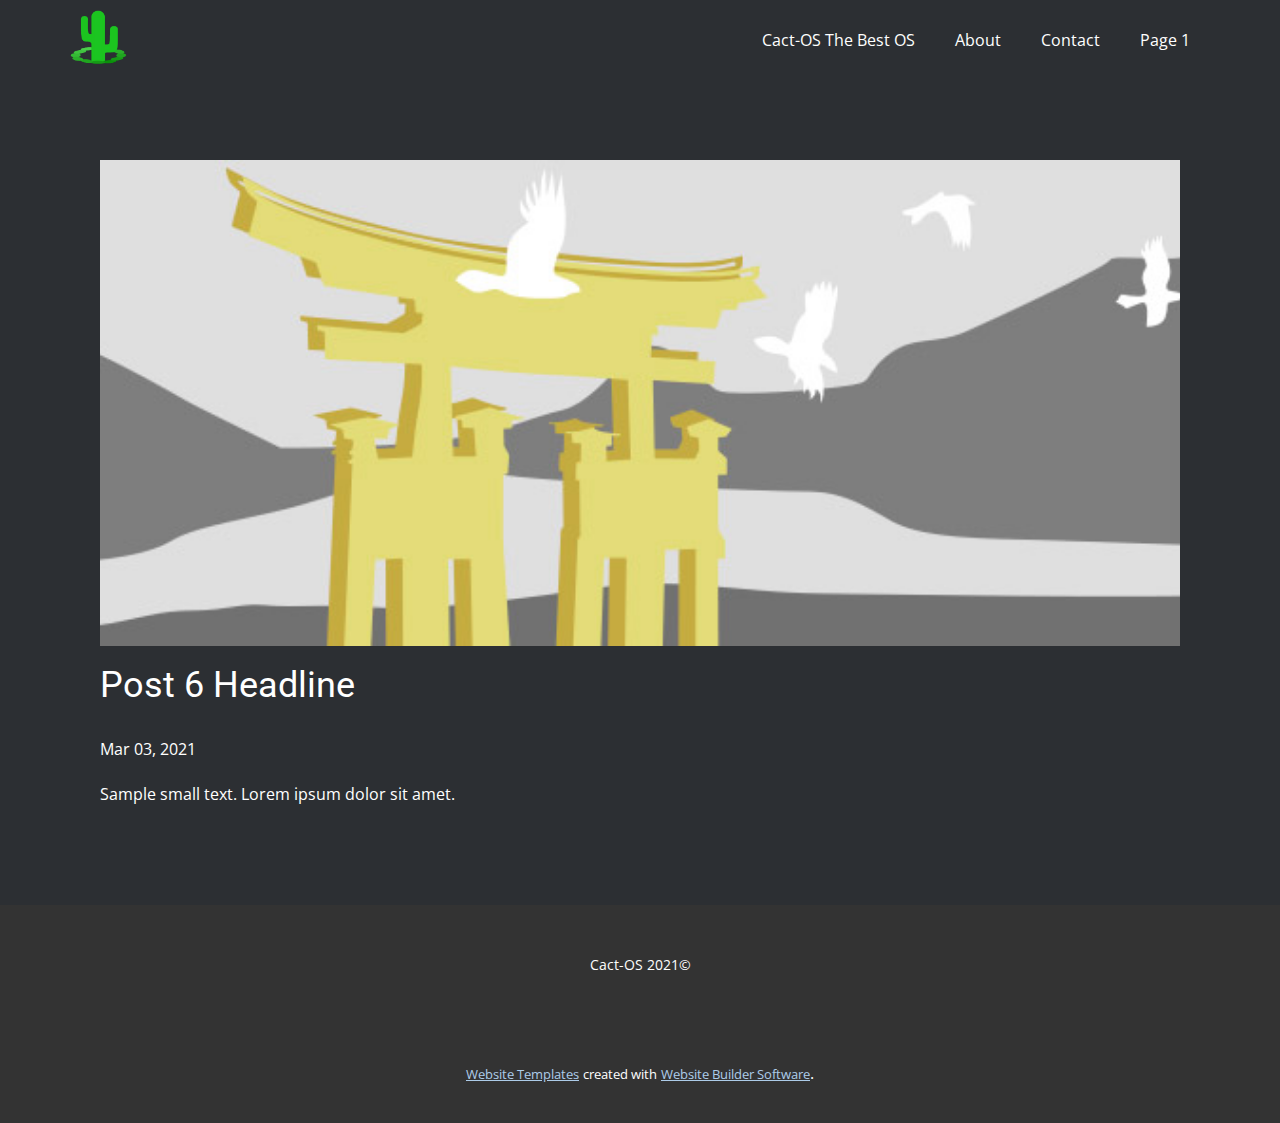
<file: blog/post-5.html>
<!doctype html>
<html style="font-size: 16px;"><head>
    <meta name="viewport" content="width=device-width, initial-scale=1.0">
    <meta charset="utf-8">
    <meta name="keywords" content="Post 1 Headline">
    <meta name="description" content="">
    <meta name="page_type" content="np-template-header-footer-from-plugin">
    <title>Post 6 Headline</title>
    <link rel="stylesheet" href="../nicepage.css" media="screen">
<link rel="stylesheet" href="../Post-Template.css" media="screen">
    <script class="u-script" type="text/javascript" src="../jquery.js" defer=""></script>
    <script class="u-script" type="text/javascript" src="../nicepage.js" defer=""></script>
    <meta name="generator" content="Nicepage 3.8.0, nicepage.com">
    <link id="u-theme-google-font" rel="stylesheet" href="https://fonts.googleapis.com/css?family=Roboto:100,100i,300,300i,400,400i,500,500i,700,700i,900,900i|Open+Sans:300,300i,400,400i,600,600i,700,700i,800,800i">
    
    
    <script type="application/ld+json">{
		"@context": "http://schema.org",
		"@type": "Organization",
		"name": "",
		"url": "index.html"
}</script>
    <meta property="og:title" content="Post Template">
    <meta property="og:type" content="website">
    <meta name="theme-color" content="#478ac9">
    <link rel="canonical" href="../index.html">
    <meta property="og:url" content="index.html">
  </head>
  <body class="u-body"><header class="u-clearfix u-header u-header" id="sec-d1e7"><div class="u-clearfix u-sheet u-sheet-1">
        <nav class="u-menu u-menu-dropdown u-offcanvas u-menu-1">
          <div class="menu-collapse" style="font-size: 1rem; letter-spacing: 0px;">
            <a class="u-button-style u-custom-left-right-menu-spacing u-custom-padding-bottom u-custom-top-bottom-menu-spacing u-nav-link u-text-active-palette-1-base u-text-hover-palette-2-base" href="#">
              <svg><use xmlns:xlink="http://www.w3.org/1999/xlink" xlink:href="#menu-hamburger"></use></svg>
              <svg version="1.1" xmlns="http://www.w3.org/2000/svg" xmlns:xlink="http://www.w3.org/1999/xlink"><defs><symbol id="menu-hamburger" viewBox="0 0 16 16" style="width: 16px; height: 16px;"><rect y="1" width="16" height="2"></rect><rect y="7" width="16" height="2"></rect><rect y="13" width="16" height="2"></rect>
</symbol>
</defs></svg>
            </a>
          </div>
          <div class="u-nav-container">
            <ul class="u-nav u-unstyled u-nav-1"><li class="u-nav-item"><a class="u-button-style u-nav-link u-text-active-palette-1-base u-text-hover-palette-2-base" href="../Cact-OS-The-Best-OS.html" style="padding: 10px 20px;">Cact-OS The Best OS</a>
</li><li class="u-nav-item"><a class="u-button-style u-nav-link u-text-active-palette-1-base u-text-hover-palette-2-base" href="../About.html" style="padding: 10px 20px;">About</a>
</li><li class="u-nav-item"><a class="u-button-style u-nav-link u-text-active-palette-1-base u-text-hover-palette-2-base" href="../Contact.html" style="padding: 10px 20px;">Contact</a>
</li><li class="u-nav-item"><a class="u-button-style u-nav-link u-text-active-palette-1-base u-text-hover-palette-2-base" href="../Page-1.html" style="padding: 10px 20px;">Page 1</a>
</li></ul>
          </div>
          <div class="u-nav-container-collapse">
            <div class="u-black u-container-style u-inner-container-layout u-opacity u-opacity-95 u-sidenav">
              <div class="u-sidenav-overflow">
                <div class="u-menu-close"></div>
                <ul class="u-align-center u-nav u-popupmenu-items u-unstyled u-nav-2"><li class="u-nav-item"><a class="u-button-style u-nav-link" href="../Cact-OS-The-Best-OS.html">Cact-OS The Best OS</a>
</li><li class="u-nav-item"><a class="u-button-style u-nav-link" href="../About.html">About</a>
</li><li class="u-nav-item"><a class="u-button-style u-nav-link" href="../Contact.html">Contact</a>
</li><li class="u-nav-item"><a class="u-button-style u-nav-link" href="../Page-1.html">Page 1</a>
</li></ul>
              </div>
            </div>
            <div class="u-black u-menu-overlay u-opacity u-opacity-70"></div>
          </div>
        </nav>
        <img src="../images/79711773.png" alt="" class="u-image u-image-default u-preserve-proportions u-image-1" data-image-width="200" data-image-height="200">
      </div></header>
    <section class="u-align-center u-clearfix u-section-1" id="sec-522e">
      <div class="u-clearfix u-sheet u-valign-middle-md u-valign-middle-sm u-valign-middle-xs u-sheet-1"><!--post_details--><!--post_details_options_json--><!--{"source":""}--><!--/post_details_options_json--><!--blog_post-->
        <div class="u-container-style u-expanded-width u-post-details u-post-details-1">
          <div class="u-container-layout u-valign-middle u-container-layout-1"><!--blog_post_image-->
            <img alt="" class="u-blog-control u-expanded-width u-image u-image-default u-image-1" src="[data-uri]"><!--/blog_post_image--><!--blog_post_header-->
            <h2 class="u-blog-control u-text u-text-1">Post 6 Headline</h2><!--/blog_post_header--><!--blog_post_metadata-->
            <div class="u-blog-control u-metadata u-metadata-1"><!--blog_post_metadata_date-->
              <span class="u-meta-date u-meta-icon">Mar 03, 2021</span><!--/blog_post_metadata_date--><!--blog_post_metadata_category-->
              <!--/blog_post_metadata_category--><!--blog_post_metadata_comments-->
              <!--/blog_post_metadata_comments-->
            </div><!--/blog_post_metadata--><!--blog_post_content-->
            <div class="u-align-justify u-blog-control u-post-content u-text u-text-2 fr-view">
  Sample small text. Lorem ipsum dolor sit amet.
  </div><!--/blog_post_content-->
          </div>
        </div><!--/blog_post--><!--/post_details-->
      </div>
    </section>
    
    
    <footer class="u-align-center u-clearfix u-footer u-grey-80 u-footer" id="sec-3c33"><div class="u-clearfix u-sheet u-sheet-1">
        <p class="u-small-text u-text u-text-variant u-text-1">Cact-OS 2021©</p>
      </div></footer>
    <section class="u-backlink u-clearfix u-grey-80">
      <a class="u-link" href="https://nicepage.com/website-templates" target="_blank">
        <span>Website Templates</span>
      </a>
      <p class="u-text">
        <span>created with</span>
      </p>
      <a class="u-link" href="https://nicepage.com/" target="_blank">
        <span>Website Builder Software</span>
      </a>. 
    </section>
  
</body></html>
</file>
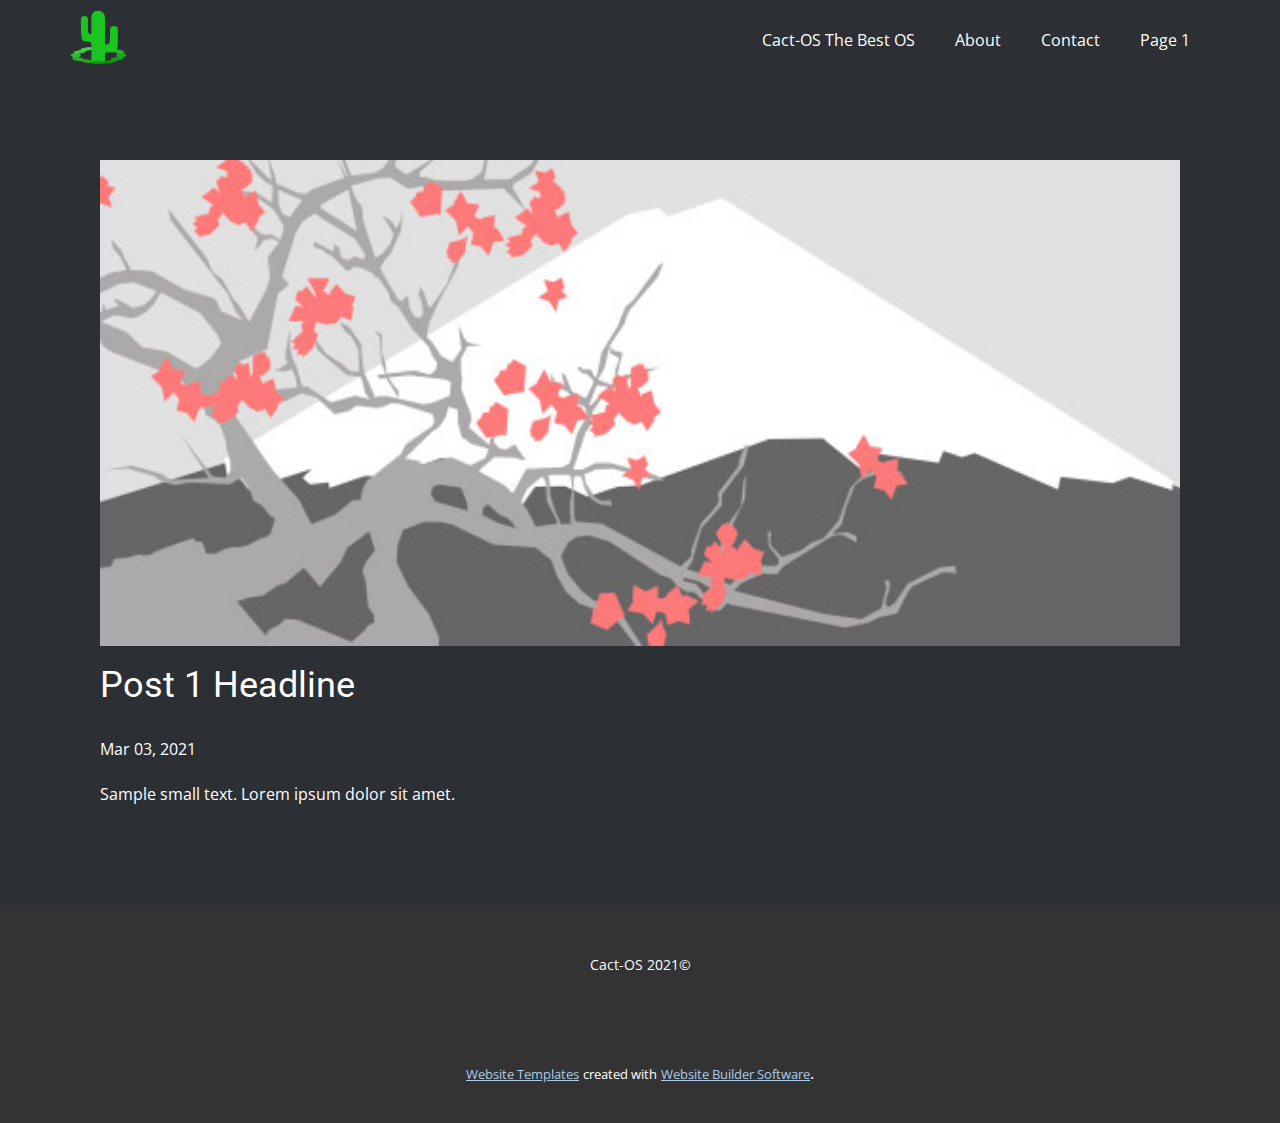
<file: blog/post.html>
<!doctype html>
<html style="font-size: 16px;"><head>
    <meta name="viewport" content="width=device-width, initial-scale=1.0">
    <meta charset="utf-8">
    <meta name="keywords" content="Post 1 Headline">
    <meta name="description" content="">
    <meta name="page_type" content="np-template-header-footer-from-plugin">
    <title>Post 1 Headline</title>
    <link rel="stylesheet" href="../nicepage.css" media="screen">
<link rel="stylesheet" href="../Post-Template.css" media="screen">
    <script class="u-script" type="text/javascript" src="../jquery.js" defer=""></script>
    <script class="u-script" type="text/javascript" src="../nicepage.js" defer=""></script>
    <meta name="generator" content="Nicepage 3.8.0, nicepage.com">
    <link id="u-theme-google-font" rel="stylesheet" href="https://fonts.googleapis.com/css?family=Roboto:100,100i,300,300i,400,400i,500,500i,700,700i,900,900i|Open+Sans:300,300i,400,400i,600,600i,700,700i,800,800i">
    
    
    <script type="application/ld+json">{
		"@context": "http://schema.org",
		"@type": "Organization",
		"name": "",
		"url": "index.html"
}</script>
    <meta property="og:title" content="Post Template">
    <meta property="og:type" content="website">
    <meta name="theme-color" content="#478ac9">
    <link rel="canonical" href="../index.html">
    <meta property="og:url" content="index.html">
  </head>
  <body class="u-body"><header class="u-clearfix u-header u-header" id="sec-d1e7"><div class="u-clearfix u-sheet u-sheet-1">
        <nav class="u-menu u-menu-dropdown u-offcanvas u-menu-1">
          <div class="menu-collapse" style="font-size: 1rem; letter-spacing: 0px;">
            <a class="u-button-style u-custom-left-right-menu-spacing u-custom-padding-bottom u-custom-top-bottom-menu-spacing u-nav-link u-text-active-palette-1-base u-text-hover-palette-2-base" href="#">
              <svg><use xmlns:xlink="http://www.w3.org/1999/xlink" xlink:href="#menu-hamburger"></use></svg>
              <svg version="1.1" xmlns="http://www.w3.org/2000/svg" xmlns:xlink="http://www.w3.org/1999/xlink"><defs><symbol id="menu-hamburger" viewBox="0 0 16 16" style="width: 16px; height: 16px;"><rect y="1" width="16" height="2"></rect><rect y="7" width="16" height="2"></rect><rect y="13" width="16" height="2"></rect>
</symbol>
</defs></svg>
            </a>
          </div>
          <div class="u-nav-container">
            <ul class="u-nav u-unstyled u-nav-1"><li class="u-nav-item"><a class="u-button-style u-nav-link u-text-active-palette-1-base u-text-hover-palette-2-base" href="../Cact-OS-The-Best-OS.html" style="padding: 10px 20px;">Cact-OS The Best OS</a>
</li><li class="u-nav-item"><a class="u-button-style u-nav-link u-text-active-palette-1-base u-text-hover-palette-2-base" href="../About.html" style="padding: 10px 20px;">About</a>
</li><li class="u-nav-item"><a class="u-button-style u-nav-link u-text-active-palette-1-base u-text-hover-palette-2-base" href="../Contact.html" style="padding: 10px 20px;">Contact</a>
</li><li class="u-nav-item"><a class="u-button-style u-nav-link u-text-active-palette-1-base u-text-hover-palette-2-base" href="../Page-1.html" style="padding: 10px 20px;">Page 1</a>
</li></ul>
          </div>
          <div class="u-nav-container-collapse">
            <div class="u-black u-container-style u-inner-container-layout u-opacity u-opacity-95 u-sidenav">
              <div class="u-sidenav-overflow">
                <div class="u-menu-close"></div>
                <ul class="u-align-center u-nav u-popupmenu-items u-unstyled u-nav-2"><li class="u-nav-item"><a class="u-button-style u-nav-link" href="../Cact-OS-The-Best-OS.html">Cact-OS The Best OS</a>
</li><li class="u-nav-item"><a class="u-button-style u-nav-link" href="../About.html">About</a>
</li><li class="u-nav-item"><a class="u-button-style u-nav-link" href="../Contact.html">Contact</a>
</li><li class="u-nav-item"><a class="u-button-style u-nav-link" href="../Page-1.html">Page 1</a>
</li></ul>
              </div>
            </div>
            <div class="u-black u-menu-overlay u-opacity u-opacity-70"></div>
          </div>
        </nav>
        <img src="../images/79711773.png" alt="" class="u-image u-image-default u-preserve-proportions u-image-1" data-image-width="200" data-image-height="200">
      </div></header>
    <section class="u-align-center u-clearfix u-section-1" id="sec-522e">
      <div class="u-clearfix u-sheet u-valign-middle-md u-valign-middle-sm u-valign-middle-xs u-sheet-1"><!--post_details--><!--post_details_options_json--><!--{"source":""}--><!--/post_details_options_json--><!--blog_post-->
        <div class="u-container-style u-expanded-width u-post-details u-post-details-1">
          <div class="u-container-layout u-valign-middle u-container-layout-1"><!--blog_post_image-->
            <img alt="" class="u-blog-control u-expanded-width u-image u-image-default u-image-1" src="[data-uri]"><!--/blog_post_image--><!--blog_post_header-->
            <h2 class="u-blog-control u-text u-text-1">Post 1 Headline</h2><!--/blog_post_header--><!--blog_post_metadata-->
            <div class="u-blog-control u-metadata u-metadata-1"><!--blog_post_metadata_date-->
              <span class="u-meta-date u-meta-icon">Mar 03, 2021</span><!--/blog_post_metadata_date--><!--blog_post_metadata_category-->
              <!--/blog_post_metadata_category--><!--blog_post_metadata_comments-->
              <!--/blog_post_metadata_comments-->
            </div><!--/blog_post_metadata--><!--blog_post_content-->
            <div class="u-align-justify u-blog-control u-post-content u-text u-text-2 fr-view">
  Sample small text. Lorem ipsum dolor sit amet.
  </div><!--/blog_post_content-->
          </div>
        </div><!--/blog_post--><!--/post_details-->
      </div>
    </section>
    
    
    <footer class="u-align-center u-clearfix u-footer u-grey-80 u-footer" id="sec-3c33"><div class="u-clearfix u-sheet u-sheet-1">
        <p class="u-small-text u-text u-text-variant u-text-1">Cact-OS 2021©</p>
      </div></footer>
    <section class="u-backlink u-clearfix u-grey-80">
      <a class="u-link" href="https://nicepage.com/website-templates" target="_blank">
        <span>Website Templates</span>
      </a>
      <p class="u-text">
        <span>created with</span>
      </p>
      <a class="u-link" href="https://nicepage.com/" target="_blank">
        <span>Website Builder Software</span>
      </a>. 
    </section>
  
</body></html>
</file>
